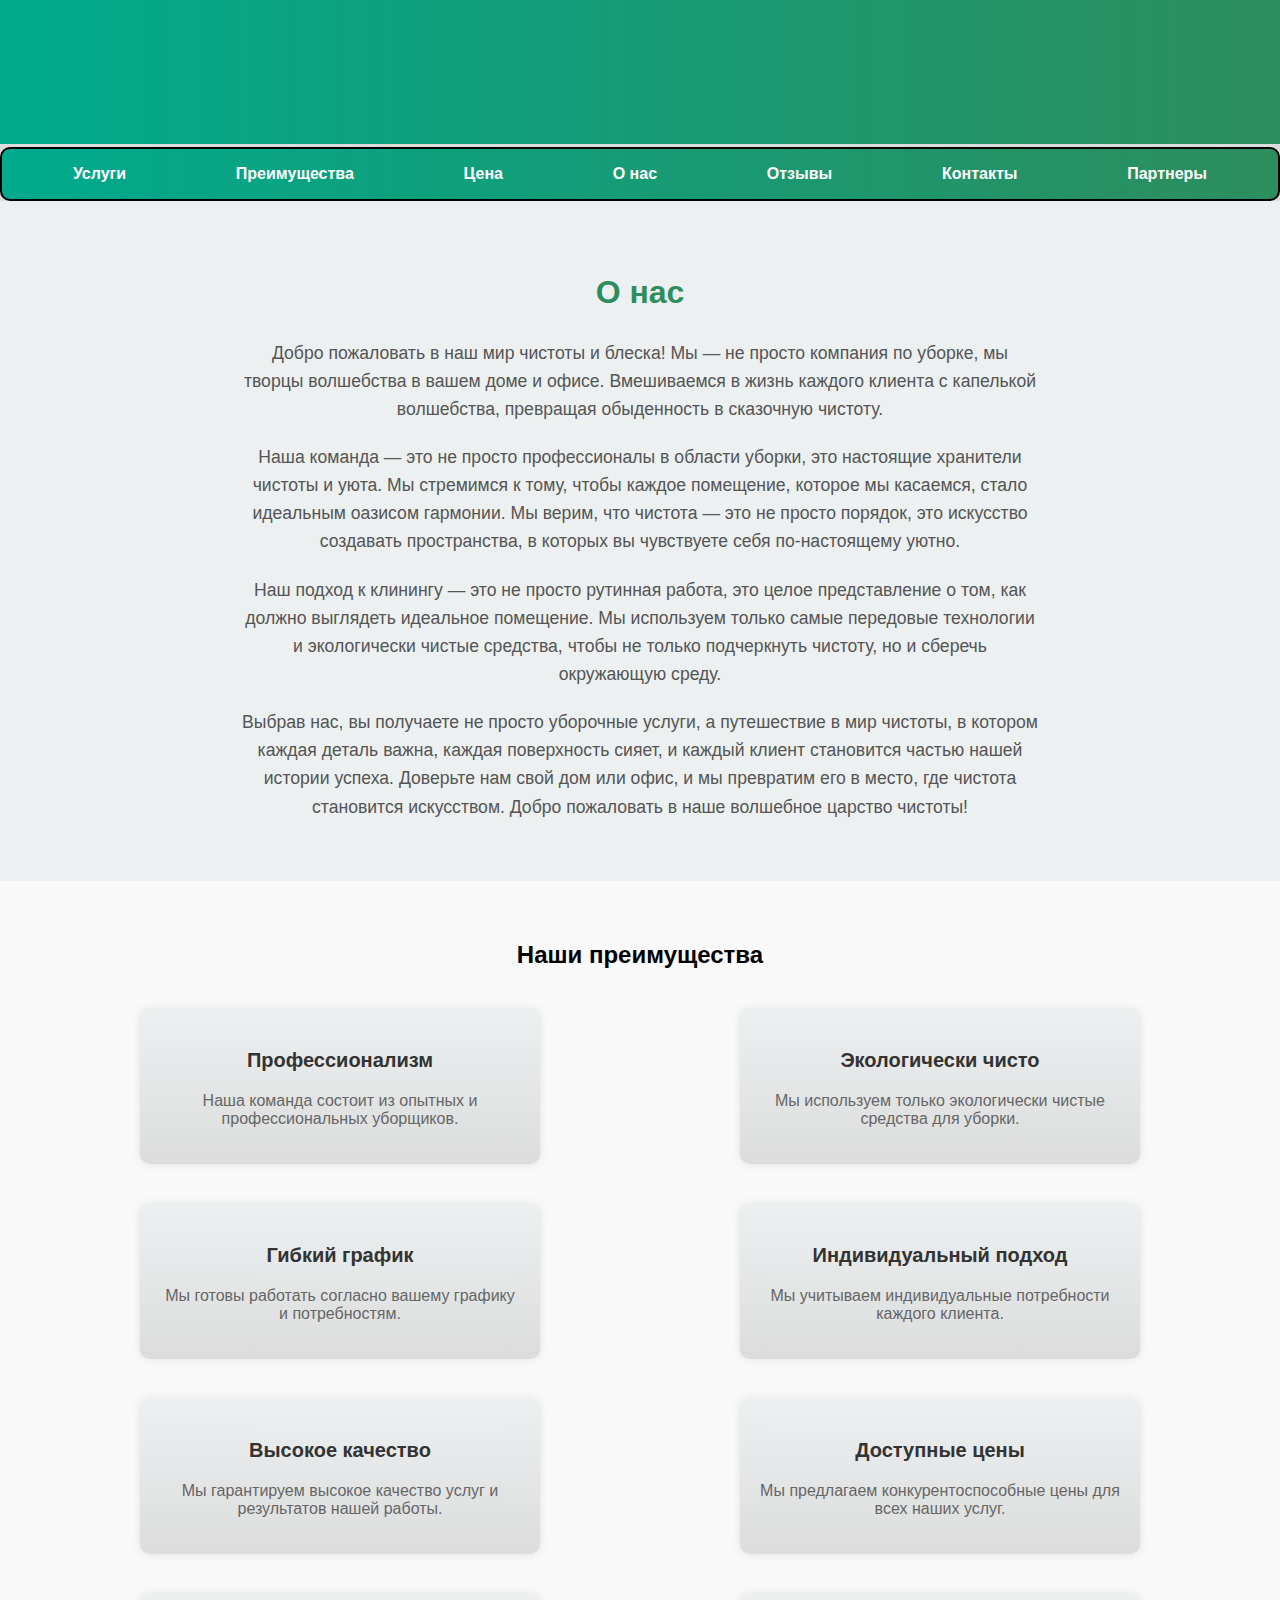
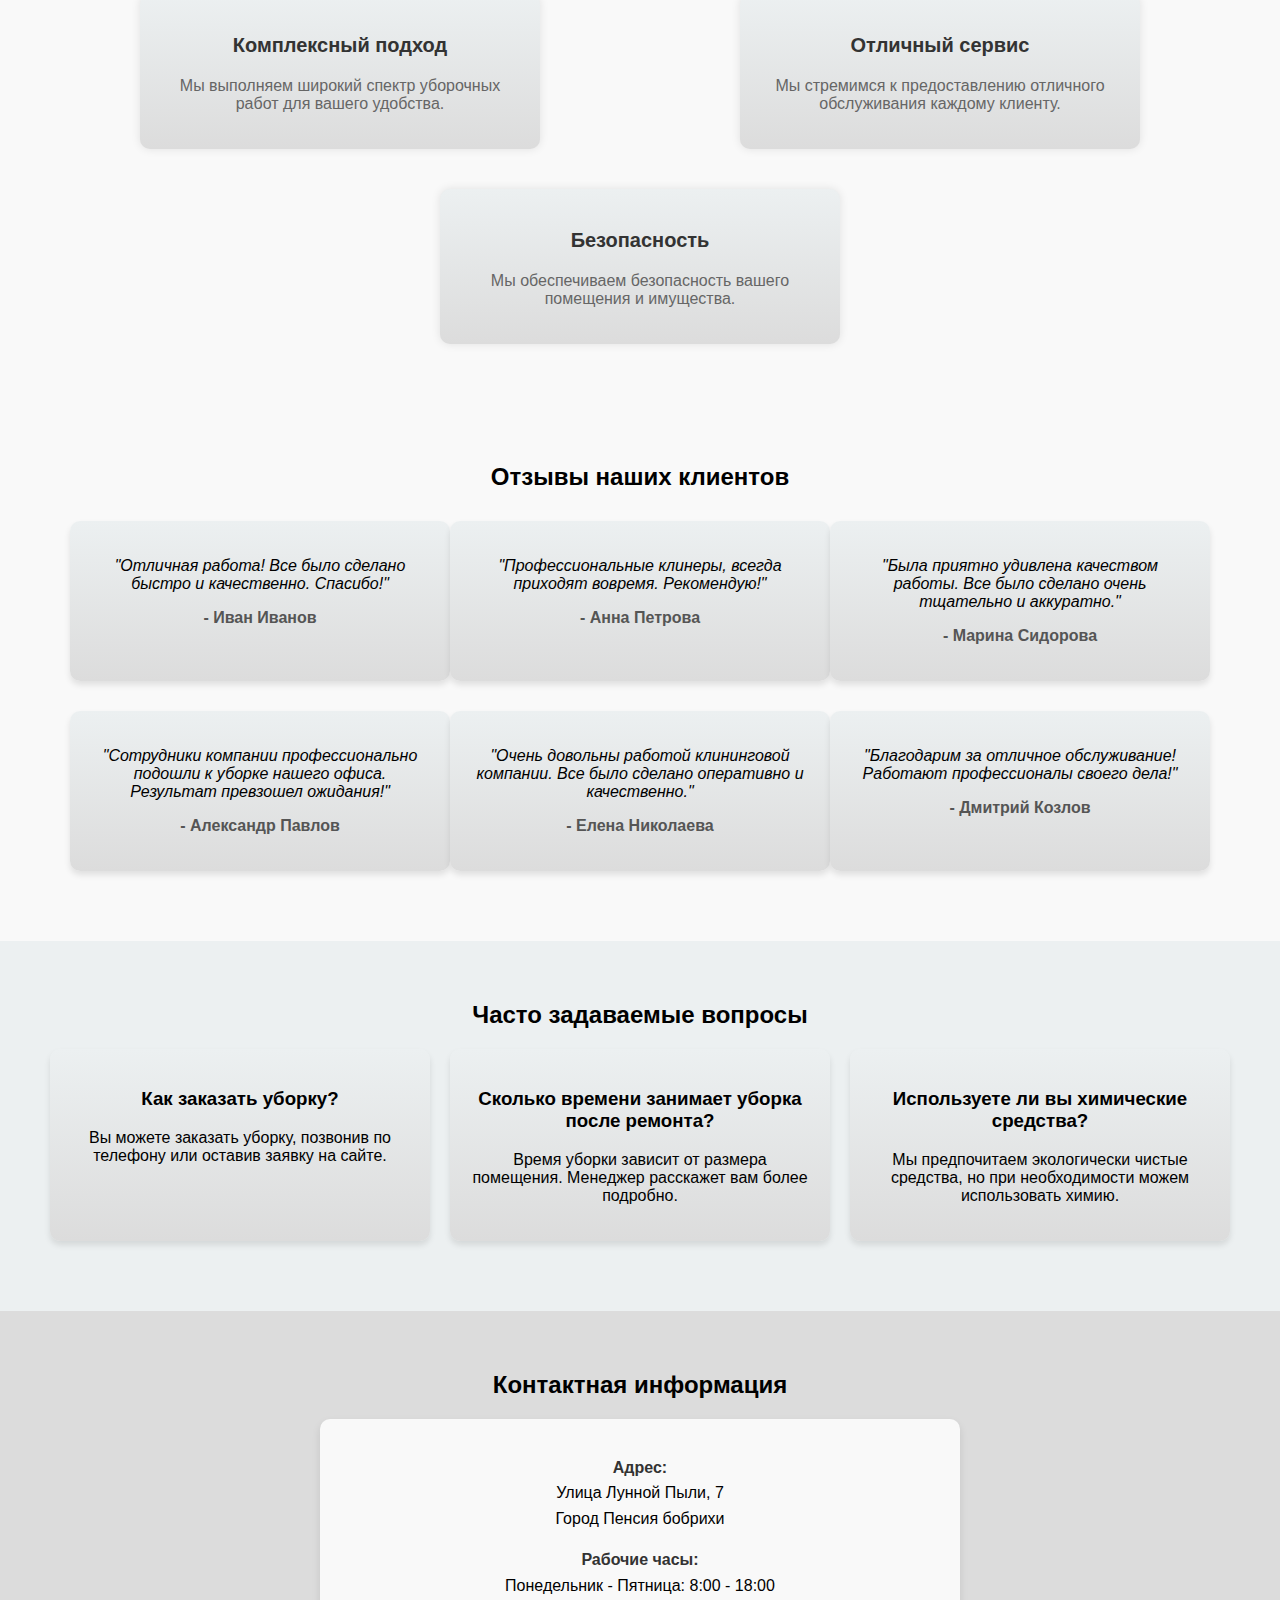
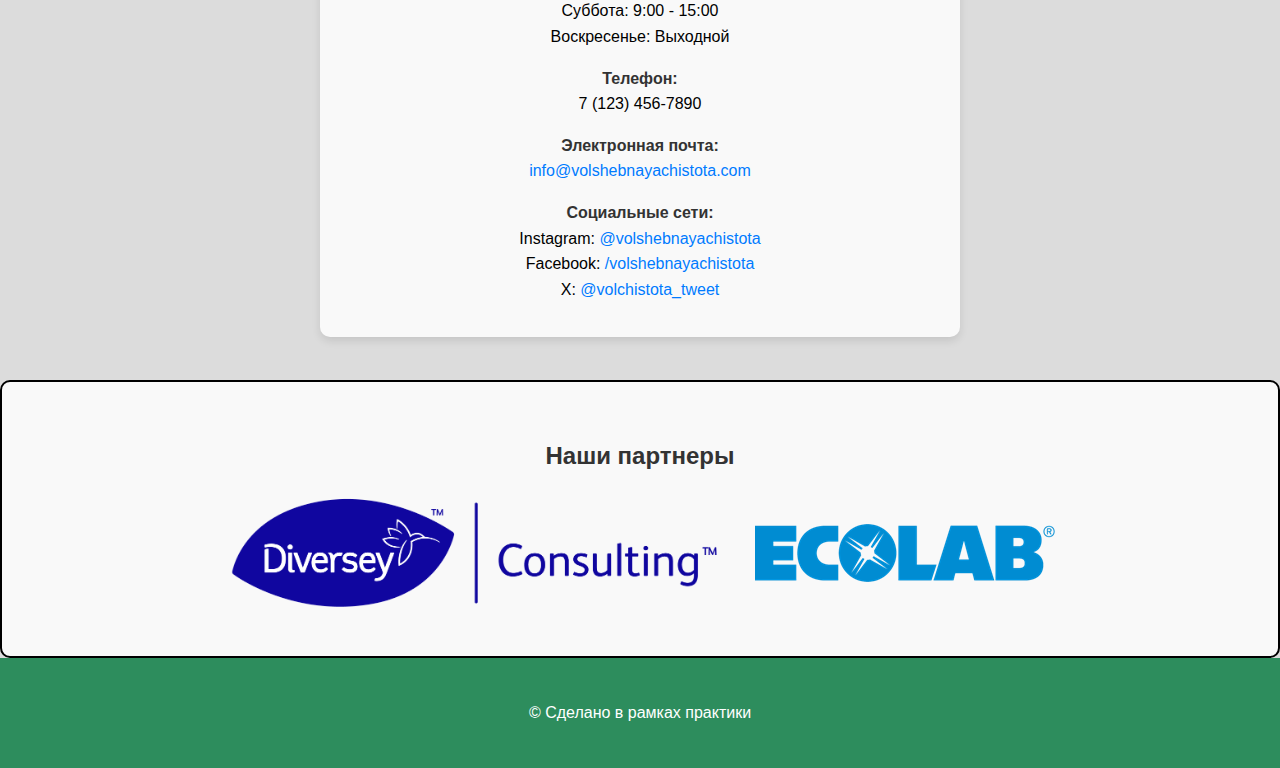
<file: index.html>
<!DOCTYPE html>
<html lang="en">

<head>
    <meta charset="UTF-8">
    <meta name="viewport" content="width=device-width, initial-scale=1.0">
    <link rel="stylesheet" href="styles.css">
    <title>Клининговая компания</title>
</head>

<body>

    <!-- Шапка -->

    <header class="start">
        <h1>Добро пожаловать в нашу клининговую компанию</h1>
    </header>

    <!-- Меню навигации  -->
    <nav>
        <ul class="menu">
            <li><a href="services.html">Услуги</a></li>
            <li><a href="#advantages">Преимущества</a></li>
            <li><a href="services.html">Цена</a></li>
            <li><a href="#about">О нас</a></li>
            <li><a href="#reviews">Отзывы</a></li>
            <li><a href="#contact">Контакты</a></li>
            <li><a href="#partners">Партнеры</a></li>
        </ul>
    </nav>

    <!-- О нас -->
    
    <section id="about" class="about-section">
        <div class="about-content">
            <h2>О нас</h2>
            <p>Добро пожаловать в наш мир чистоты и блеска! Мы — не просто компания по уборке, мы творцы волшебства в вашем доме и офисе. Вмешиваемся в жизнь каждого клиента с капелькой волшебства, превращая обыденность в сказочную чистоту.</p>
    
            <p>Наша команда — это не просто профессионалы в области уборки, это настоящие хранители чистоты и уюта. Мы стремимся к тому, чтобы каждое помещение, которое мы касаемся, стало идеальным оазисом гармонии. Мы верим, что чистота — это не просто порядок, это искусство создавать пространства, в которых вы чувствуете себя по-настоящему уютно.</p>
    
            <p>Наш подход к клинингу — это не просто рутинная работа, это целое представление о том, как должно выглядеть идеальное помещение. Мы используем только самые передовые технологии и экологически чистые средства, чтобы не только подчеркнуть чистоту, но и сберечь окружающую среду.</p>
    
            <p>Выбрав нас, вы получаете не просто уборочные услуги, а путешествие в мир чистоты, в котором каждая деталь важна, каждая поверхность сияет, и каждый клиент становится частью нашей истории успеха. Доверьте нам свой дом или офис, и мы превратим его в место, где чистота становится искусством. Добро пожаловать в наше волшебное царство чистоты!</p>
        </div>
    </section>

    <section id="advantages" class="advantages-section">
        <h2>Наши преимущества</h2>
        <div class="advantages-container">
            <div class="advantage">
                <h3>Профессионализм</h3>
                <p>Наша команда состоит из опытных и профессиональных уборщиков.</p>
            </div>
            <div class="advantage">
                <h3>Экологически чисто</h3>
                <p>Мы используем только экологически чистые средства для уборки.</p>
            </div>
            <div class="advantage">
                <h3>Гибкий график</h3>
                <p>Мы готовы работать согласно вашему графику и потребностям.</p>
            </div>
            <div class="advantage">
                <h3>Индивидуальный подход</h3>
                <p>Мы учитываем индивидуальные потребности каждого клиента.</p>
            </div>
            <div class="advantage">
                <h3>Высокое качество</h3>
                <p>Мы гарантируем высокое качество услуг и результатов нашей работы.</p>
            </div>
            <div class="advantage">
                <h3>Доступные цены</h3>
                <p>Мы предлагаем конкурентоспособные цены для всех наших услуг.</p>
            </div>
            <div class="advantage">
                <h3>Комплексный подход</h3>
                <p>Мы выполняем широкий спектр уборочных работ для вашего удобства.</p>
            </div>
            <div class="advantage">
                <h3>Отличный сервис</h3>
                <p>Мы стремимся к предоставлению отличного обслуживания каждому клиенту.</p>
            </div>
            <div class="advantage">
                <h3>Безопасность</h3>
                <p>Мы обеспечиваем безопасность вашего помещения и имущества.</p>
            </div>
        </div>
    </section>

    <!-- Отзыв  -->
    
    <section id="reviews">
        <h2>Отзывы наших клиентов</h2>
        <div class="review-container">
            <div class="review">
                <p class="quote">"Отличная работа! Все было сделано быстро и качественно. Спасибо!"</p>
                <p class="author">- Иван Иванов</p>
            </div>
            <div class="review">
                <p class="quote">"Профессиональные клинеры, всегда приходят вовремя. Рекомендую!"</p>
                <p class="author">- Анна Петрова</p>
            </div>
            <div class="review">
                <p class="quote">"Была приятно удивлена качеством работы. Все было сделано очень тщательно и аккуратно."</p>
                <p class="author">- Марина Сидорова</p>
            </div>
            <div class="review">
                <p class="quote">"Сотрудники компании профессионально подошли к уборке нашего офиса. Результат превзошел ожидания!"</p>
                <p class="author">- Александр Павлов</p>
            </div>
            <div class="review">
                <p class="quote">"Очень довольны работой клининговой компании. Все было сделано оперативно и качественно."</p>
                <p class="author">- Елена Николаева</p>
            </div>
            <div class="review">
                <p class="quote">"Благодарим за отличное обслуживание! Работают профессионалы своего дела!"</p>
                <p class="author">- Дмитрий Козлов</p>
            </div>
            
        </div>
    </section>

    <!-- Вопросы-->
    
    <section id="faq" class="faq-section">
        <h2>Часто задаваемые вопросы</h2>
        <div class="faq-container">
            <div class="faq-item">
                <h3>Как заказать уборку?</h3>
                <p>Вы можете заказать уборку, позвонив по телефону или оставив заявку на сайте.</p>
            </div>
            <div class="faq-item">
                <h3>Сколько времени занимает уборка после ремонта?</h3>
                <p>Время уборки зависит от размера помещения. Менеджер расскажет вам более подробно.</p>
            </div>
            <div class="faq-item">
                <h3>Используете ли вы химические средства?</h3>
                <p>Мы предпочитаем экологически чистые средства, но при необходимости можем использовать химию.</p>
            </div>
        </div>
    </section>
        
    <!-- Контакты -->

    <section id="contact" class="contact-section">
        <h2>Контактная информация</h2>
        <div class="contact-info">
            <p>
                <strong>Адрес:</strong><br>
                Улица Лунной Пыли, 7<br>
                Город Пенсия бобрихи
            </p>
            <p>
                <strong>Рабочие часы:</strong><br>
                Понедельник - Пятница: 8:00 - 18:00<br>
                Суббота: 9:00 - 15:00<br>
                Воскресенье: Выходной
            </p>            
            <p>
                <strong>Телефон:</strong><br>
                7 (123) 456-7890
            </p>
            <p>
                <strong>Электронная почта:</strong><br>
                <a href="mailto:info@volshebnayachistota.com">info@volshebnayachistota.com</a>
            </p>
            <p>
                <strong>Социальные сети:</strong><br>
                Instagram: <a href="https://www.instagram.com/volshebnayachistota" target="_blank">@volshebnayachistota</a><br>
                Facebook: <a href="https://www.facebook.com/volshebnayachistota" target="_blank">/volshebnayachistota</a><br>
                X: <a href="https://www.example.com/volchistota_tweet" target="_blank">@volchistota_tweet</a>
            </p>

        </div>
    </section>

<!-- Партнеры -->

    <section id="partners" class="partners-section">
        <h2>Наши партнеры</h2>
        <div class="partners-container">
            <img src="12.png" alt="Партнер 1">
            <img src="13.png" alt="Партнер 2">
        </div>
    </section>
    
    <button onclick="topFunction()" id="myBtn" title="Наверх">↑</button>

<!--Подвал -->
    <footer>
        <p class="podval">&copy; Сделано в рамках практики</p>
    </footer>

    <script>

        var mybutton = document.getElementById("myBtn");

        window.onscroll = function() {scrollFunction()};

        function scrollFunction() {
            if (document.body.scrollTop > 20 || document.documentElement.scrollTop > 20) {
                mybutton.style.display = "block";
            } else {
                mybutton.style.display = "none";
            }
        }

        function topFunction() {
            document.body.scrollTop = 0;
            document.documentElement.scrollTop = 0;
        }
    </script>

</body>
</html>
</file>
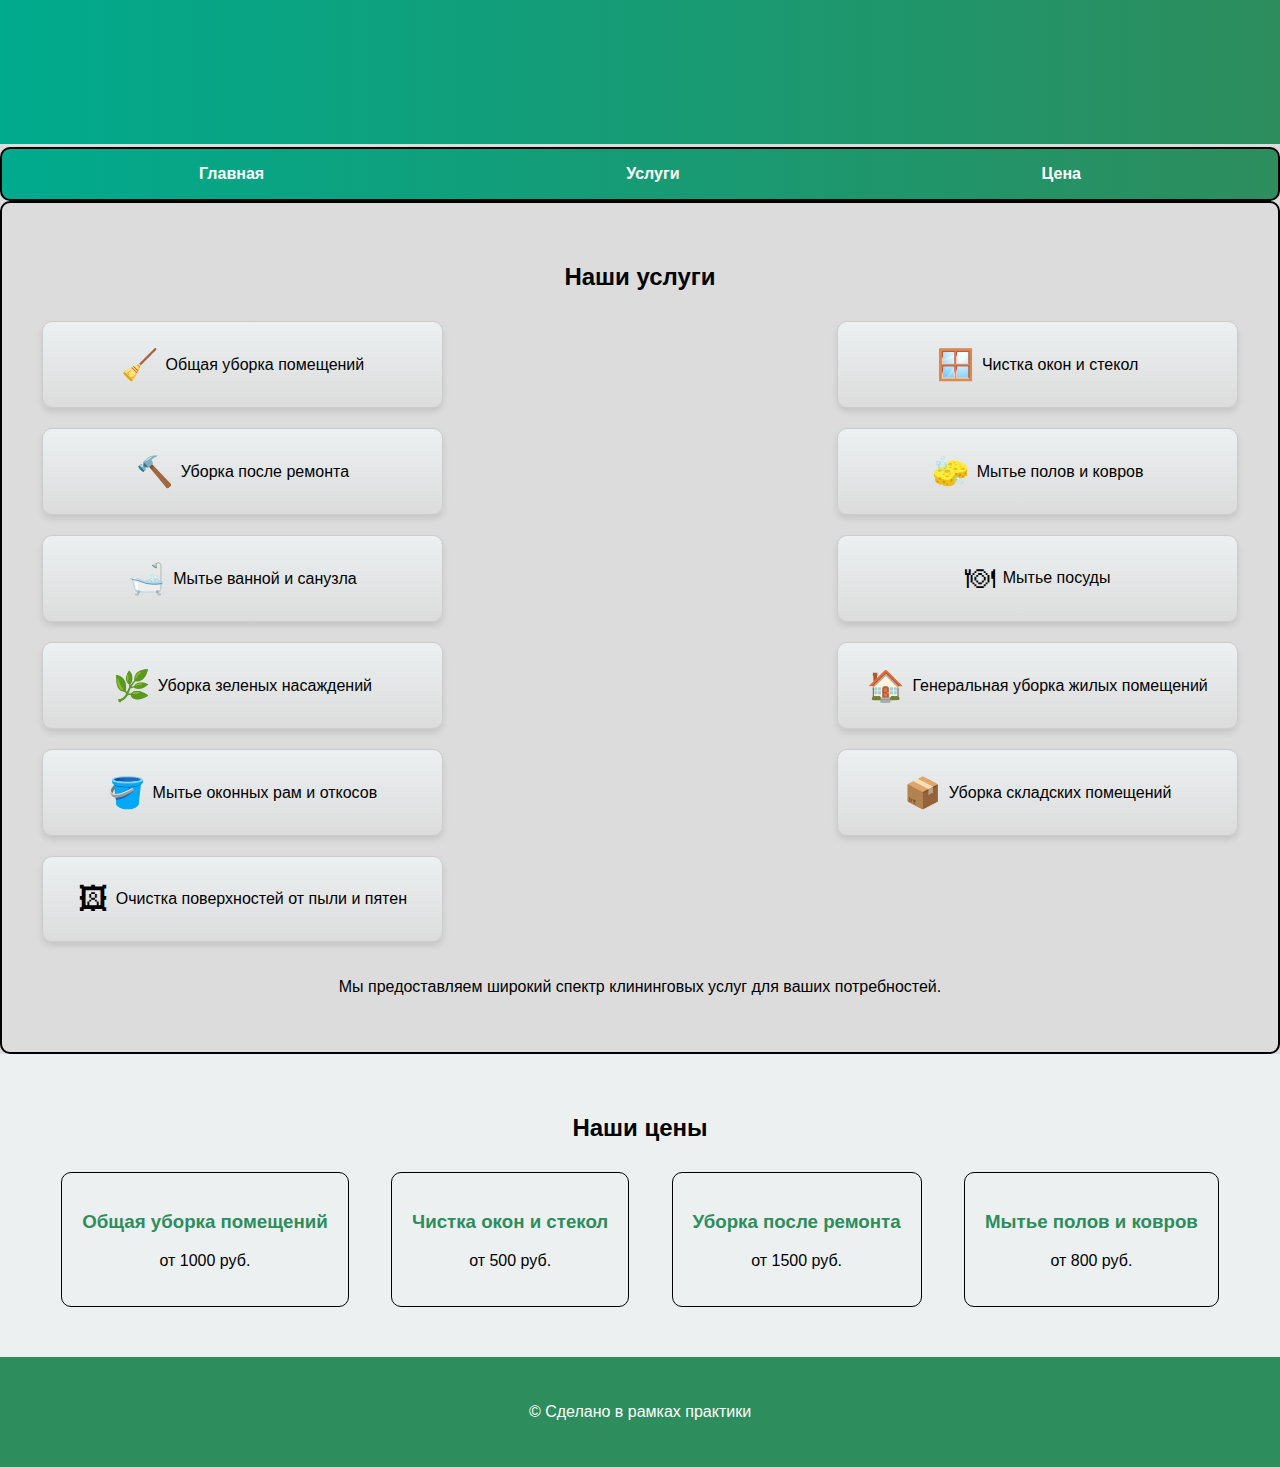
<file: services.html>
<!DOCTYPE html>
<html lang="en">

<head>
    <meta charset="UTF-8">
    <meta name="viewport" content="width=device-width, initial-scale=1.0">
    <link rel="stylesheet" href="styles.css">
    <title>Услуги</title>
</head>

<body>

        <!-- Шапка -->

        <header>
            <h1>Наши услуги</h1>
        </header>

    <!-- Меню навигации  -->
    <nav>
        <ul class="menu">
            <li><a href="start.html">Главная</a></li>
            <li><a href="#services">Услуги</a></li>
            <li><a href="#prices">Цена</a></li>
        </ul>
    </nav>

    <!-- Услуг -->

    <section id="services" class="animated-services">
        <h2>Наши услуги</h2>
        <ul class="service-list">
            <li class="service-item" data-icon="🧹">Общая уборка помещений</li>
            <li class="service-item" data-icon="🪟">Чистка окон и стекол</li>
            <li class="service-item" data-icon="🔨">Уборка после ремонта</li>
            <li class="service-item" data-icon="🧽">Мытье полов и ковров</li>
            <li class="service-item" data-icon="🛁">Мытье ванной и санузла</li>
            <li class="service-item" data-icon="🍽">Мытье посуды</li>
            <li class="service-item" data-icon="🌿">Уборка зеленых насаждений</li>
            <li class="service-item" data-icon="🏠">Генеральная уборка жилых помещений</li>
            <li class="service-item" data-icon="🪣">Мытье оконных рам и откосов</li>
            <li class="service-item" data-icon="📦">Уборка складских помещений</li>
            <li class="service-item" data-icon="🖼">Очистка поверхностей от пыли и пятен</li>
        </ul>
        <div class="text">
            <p>Мы предоставляем широкий спектр клининговых услуг для ваших потребностей.</p>
        </div>

    </section>

    <!-- Блок с ценами -->

    <section id="prices" class="prices-section">
        <h2>Наши цены</h2>
        <div class="price-list">
            <div class="price-item">
                <h3>Общая уборка помещений</h3>
                <p>от 1000 руб.</p>
            </div>
            <div class="price-item">
                <h3>Чистка окон и стекол</h3>
                <p>от 500 руб.</p>
            </div>
            <div class="price-item">
                <h3>Уборка после ремонта</h3>
                <p>от 1500 руб.</p>
            </div>
            <div class="price-item">
                <h3>Мытье полов и ковров</h3>
                <p>от 800 руб.</p>
            </div>
        </div>
    </section>

    <button onclick="topFunction()" id="myBtn" title="Наверх">↑</button>

    <!--Подвал -->
        <footer>
            <p class="podval">&copy; Сделано в рамках практики</p>
        </footer>
    
        <script>
    
            var mybutton = document.getElementById("myBtn");
    
            window.onscroll = function() {scrollFunction()};
    
            function scrollFunction() {
                if (document.body.scrollTop > 20 || document.documentElement.scrollTop > 20) {
                    mybutton.style.display = "block";
                } else {
                    mybutton.style.display = "none";
                }
            }
    
            function topFunction() {
                document.body.scrollTop = 0;
                document.documentElement.scrollTop = 0;
            }
        </script>
</body>

</html>
</file>
<file: styles.css>
/**************** База ******************/
body {
    font-family: 'Open Sans', sans-serif;
    background-color: #dcdcdc;
    margin: 0;
    padding: 0;

}

/*************** Шапка *******************/  

header {
    background: linear-gradient(to right, #00aa8d, #2d8d5d);
    color: white;
    text-align: center;
    padding: 2em;
    position: relative;
    overflow: hidden;
}

header h1 {
    opacity: 0;
    transform: translateY(50px);
    animation: fadeInUp 1s ease-out forwards;
}

@keyframes fadeInUp {
    to {
        opacity: 1;
        transform: translateY(0);
    }
}

/**************** Меню ******************/

nav {
    background: linear-gradient(to right, #00aa8d, #2d8d5d);
    color: white;
    border: 2px solid #000000;
    border-radius: 10px;
    padding: 1em;
    margin-top: 3px;
}

.menu {
    list-style-type: none;
    margin: 0;
    padding: 0;
    display: flex;
    justify-content: space-around;
}

.menu li {
    display: inline;
}

.menu a {
    text-decoration: none;
    color: white;
    font-weight: bold;
    position: relative;
    padding-bottom: 3px;
    transition: padding-bottom 0.3s ease;
}

.menu a:hover {
    padding-bottom: 8px;
}

.menu a::after {
    content: '';
    position: absolute;
    bottom: 0;
    left: 0;
    width: 100%;
    height: 2px;
    background-color: #ecf0f1;
    transform: scaleX(0);
    transform-origin: bottom right;
    transition: transform 0.3s ease;
}

.menu a:hover::after {
    transform: scaleX(1);
    transform-origin: bottom left;
}

/************** Услуги ********************/

.animated-services {
    text-align: center;
    padding: 40px;
    border: 2px solid #000000;
    border-radius: 10px;
    animation: scaleIn 1s ease-out;
}

.service-list {
    list-style-type: none;
    padding: 0;
    display: flex;
    flex-wrap: wrap;
    justify-content: space-between;
    margin-top: 30px;
}

.service-item {
    cursor: pointer;
    transition: transform 0.3s ease-in-out;
    position: relative;
    flex-basis: 30%;
    margin-bottom: 20px;
    text-align: center;
    border: 1px solid #ccc;
    border-radius: 10px;
    padding: 20px;
    box-shadow: 0 4px 6px rgba(0, 0, 0, 0.1);
    background: linear-gradient(to bottom, #ecf0f1, #dcdcdc);
}

.service-item:hover {
    transform: translateY(-5px);
    box-shadow: 0 6px 8px rgba(0, 0, 0, 0.2);
}

.service-item::before {
    content: attr(data-icon);
    display: block;
    font-size: 30px;
    margin-bottom: 10px;
}

.service-item::before {
    content: attr(data-icon);
    display: inline-block;
    margin-right: 8px;
    position: relative;
    top: 5px;
    animation: float 0.5s ease-in-out infinite alternate;
}

@keyframes float {
    to {
        transform: translateY(-5px);
    }
}

@keyframes scaleIn {
    to {
        transform: scale(1);
    }
}

/************** Преимущества ********************/

.advantage{
    box-shadow: 0 4px 6px rgba(0, 0, 0, 0.1);
    background: linear-gradient(to bottom, #ecf0f1, #dcdcdc);
}

.advantages-section {
    background-color: #f9f9f9;
    padding: 40px;
    text-align: center;

}

.advantages-container {
    display: flex;
    flex-wrap: wrap;
    justify-content: space-around;
}

.advantage {
    width: calc(33.33% - 40px); 
    margin: 20px;
    padding: 20px;
    background-color: #fff;
    border-radius: 10px;
    box-shadow: 0 0 10px rgba(0, 0, 0, 0.1);
    transition: transform 0.3s ease;
}

.advantage:hover {
    transform: translateY(-5px);
}

.advantage h3 {
    color: #333;
    font-size: 20px;
}

.advantage p {
    color: #666;
    font-size: 16px;
}


/************** Цены ********************/

.prices-section {
    text-align: center;
    padding: 40px;
    background-color: #ecf0f1;
}

.price-list {
    display: flex;
    justify-content: space-around;
}

.price-item {
    max-width: 300px;
    padding: 20px;
    border: 1px solid #000000;
    border-radius: 10px;
    margin: 10px;
}

.price-item h3 {
    color: #2d8d5d;
}

/*************** О нас *******************/

.about-section {
    text-align: center;
    padding: 40px;
    background-color: #ecf0f1;
    animation: fadeIn 1s ease-out;}

.about-content {
    max-width: 800px;
    margin: 0 auto;
    line-height: 1.6;
}

.about-content h2 {
    color: #2d8d5d;
    font-size: 2em;
    margin-bottom: 20px;
}

.about-content p {
    color: #555;
    font-size: 1.1em;
    margin-bottom: 20px;
}


@keyframes fadeIn {
    to {
        opacity: 1;
    }
}

/*************** Отзыв  *******************/

#reviews {
    text-align: center;
    padding: 40px;
    background-color: #f9f9f9;
}

.review-container {
    display: flex;
    flex-wrap: wrap;
    justify-content: center;
    margin-top: 30px;
}

.review {
    gap: 30px;
    flex: 0 1 calc(30% - 20px);
    margin-bottom: 30px;
    padding: 20px;
    border-radius: 10px;
    background-color: #fff;
    box-shadow: 0 4px 6px rgba(0, 0, 0, 0.1);
    background: linear-gradient(to bottom, #ecf0f1, #dcdcdc);
    transition: transform 0.3s ease-in-out;
}

.review:hover {
    transform: translateY(-5px);
}

.quote {
    font-style: italic;
    margin-bottom: 15px;
}

.author {
    font-weight: bold;
    color: #555;
}


/*************** Вопросы *******************/

.faq-section {
    text-align: center;
    padding: 40px;
    background-color: #ecf0f1;
}

.faq-container {
    display: flex;
    flex-wrap: wrap;
    justify-content: space-around;
}

.faq-item {
    gap: 30px;
    flex: 0 1 calc(30% - 20px);
    margin-bottom: 30px;
    padding: 20px;
    border-radius: 10px;
    background-color: #fff;
    box-shadow: 0 4px 6px rgba(0, 0, 0, 0.1);
    background: linear-gradient(to bottom, #ecf0f1, #dcdcdc);
    transition: transform 0.3s ease-in-out;
}

.faq-item h3 {
    color: #000000;
}

/*************** Контакты *******************/
.contact-section {
    text-align: center;
    padding: 40px;
    color: #000000;
}

.contact-info {
    gap: 20px;
    max-width: 600px;
    margin: 0 auto;
    background-color: #f9f9f9;
    padding: 20px;
    border-radius: 10px;
    box-shadow: 0 4px 8px rgba(0, 0, 0, 0.1);
}

.contact-info p {
    line-height: 1.6;
    margin-bottom: 15px;
}

.contact-info strong {
    color: #333;
}

.contact-info a {
    color: #007bff;
    text-decoration: none;
}

.contact-info a:hover {
    text-decoration: underline;
}

/**************** Спонсоры******************/ 

.partners-section {
    text-align: center;
    border: 2px solid #000000;
    border-radius: 10px;
    margin-top: 3px;
    padding: 40px;
    background-color: #f9f9f9;
    color: #333;
}

.partners-container {
    display: flex;
    justify-content: center;
    align-items: center;
    gap: 30px; 
}

.partners-container img {
    max-width: 500px; 
    max-height: 500px;
}


.partners-container img:hover {
    transform: scale(1.1);
}

/* Стили для кнопки наверх */
#myBtn {
    display: none;
    position: fixed;
    bottom: 20px;
    right: 30px;
    z-index: 99;
    border: 0,5px solid #000000;
    outline: none;
    background-color: #00aa8d;
    color: white;
    cursor: pointer;
    padding: 15px;
    border-radius: 50%;
  }
  
  #myBtn:hover {
    background-color: #555;
  }
  

/**************** Подвал ******************/ 
footer {
    background-color: #2d8d5d;
    color: white;
    text-align: center;
    padding: 30px;
    position: relative;
    overflow: hidden;
}

.podval {
    color: white;
}
</file>
